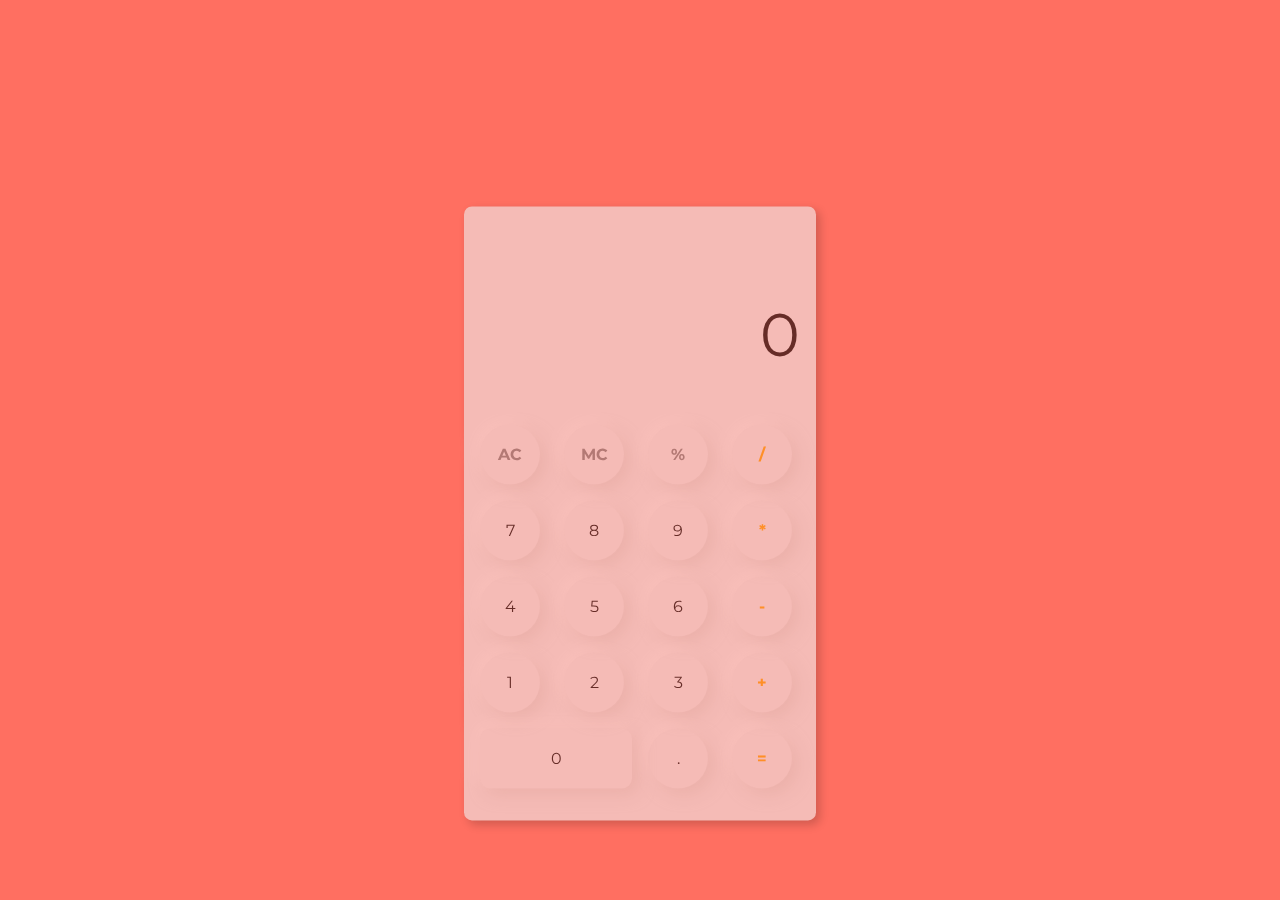
<file: calc.html>
<!DOCTYPE html>
<html lang="en">

<head>
  <meta charset="UTF-8">
  <title>Neumorphism calculator design</title>
  <link rel="stylesheet" href="calculator.css">

</head>

<body>
  <!-- partial:index.partial.html -->
  <div class="container">
    <div class="result">
      <p id="result-box">0</p>
    </div>


    <div class="buttons">
      <div class="button action-btn" id="clear"> AC </div>
      <div class="button action-btn"> MC</div>
      <div class="button num-button  action-btn"> %</div>
      <div class="button num-button  calc-action-btn"> /</div>
      <div class="button num-button seven">7</div>
      <div class="button num-button eight">8</div>
      <div class="button num-button  nine">9</div>
      <div class="button num-button  calc-action-btn">*</div>
      <div class="button num-button  four">4</div>
      <div class="button num-button  five">5</div>
      <div class="button num-button  six">6</div>
      <div class="button num-button  calc-action-btn">-</div>
      <div class="button num-button  one">1</div>
      <div class="button num-button  two">2</div>
      <div class="button num-button  three">3</div>
      <div class="button num-button  calc-action-btn">+</div>
      <div class="button num-button  zero">0</div>
      <div class="button num-button  point">.</div>
      <div class="button calc-action-btn" id="total">=</div>
    </div>

  </div>
  <!-- partial -->
  <script src='https://cdnjs.cloudflare.com/ajax/libs/gsap/3.1.1/gsap.min.js'></script>
  <script src="calc.js"></script>

</body>

</html>
</file>
<file: calculator.css>
@import url('https://fonts.googleapis.com/css?family=Montserrat&display=swap');

body {
  background: #FF6F61;
  font-family: 'Montserrat', sans-serif;
}
.container {
  background: #EEEEEE;
  width: 320px;
  height: 550px;
  border-radius: .5em;
  box-shadow: 4px 4px 10px 0 rgba(0,0,2,.3);
  margin: 0 auto;
  padding: 32px 16px;
  display: flex;
  flex-direction: column;
  justify-content: space-between;
  
}
.container .result {
  width: 100%;
  height: 150px;
}
.container .result p {
  font-size: 45pt;
  overflow-y: auto;
  text-align: right;

}

.container .buttons {
  display: grid;
  grid-template-columns: repeat(4, 1fr);
  grid-gap: 1em;
}
.container .buttons .button, .container .buttons .num-button  {
  cursor: grab;
  text-align: center;
  width: 60px;
  height: 60px;
  display: grid;
  place-content: center;
  border-radius: 50%;
  box-shadow: 6px 6px 16px 0 rgba(209, 205, 199, .5),
    -6px -6px 16px 0 rgba(255, 255, 255, .5);
}

/*  UTILITIES*/
.container .buttons .zero {
  grid-column: 1/ 3;
  width: 100%;
  border-radius: 10px;
  box-shadow:  6px 6px 16px 0 rgba(209, 205, 199, .5),
  -6px -6px 16px 0 rgba(255, 255, 255, .5);
}
.action-btn {
  color: grey;
  font-weight: bold;
}
.calc-action-btn{
  color: orange;
  font-weight: bold;
}
</file>
